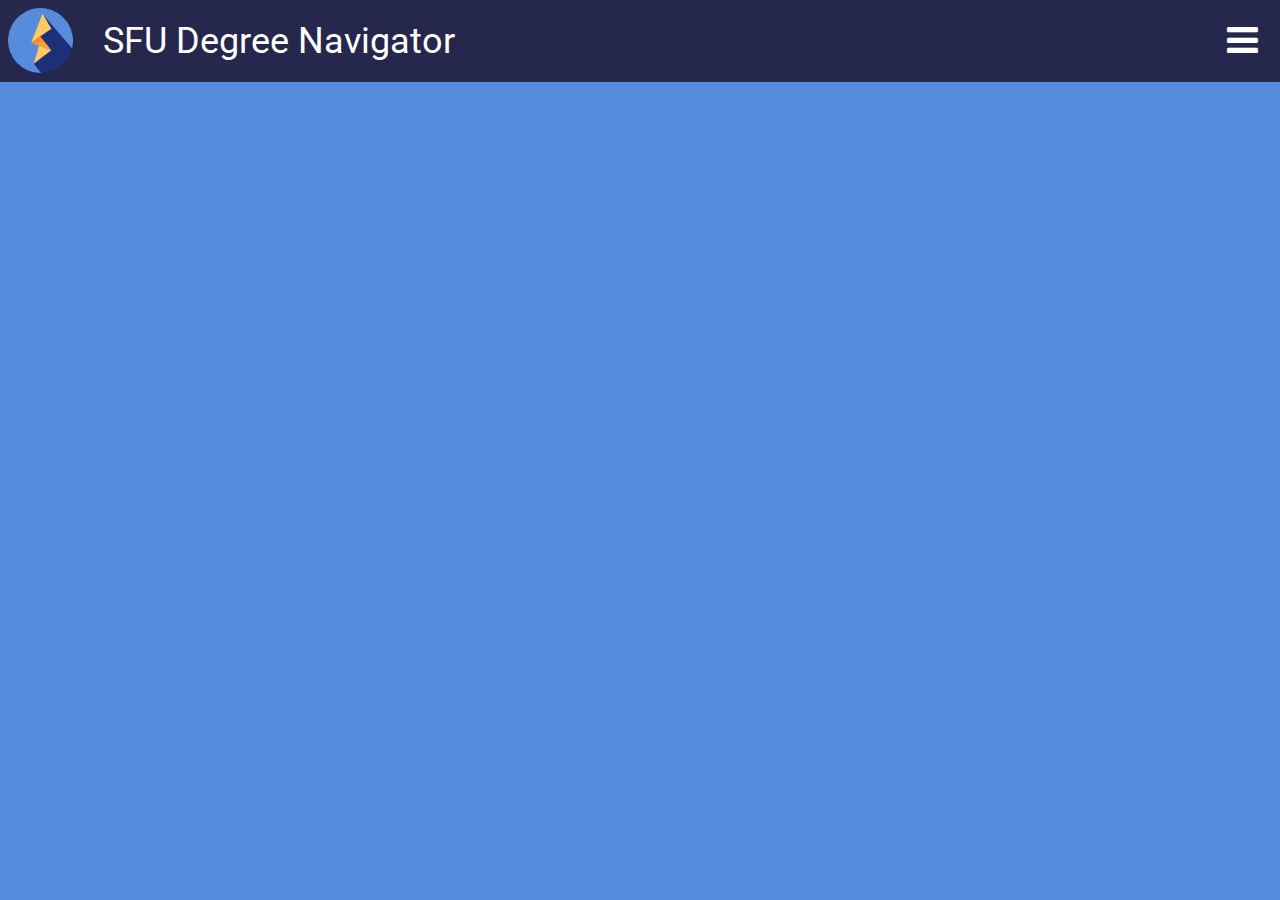
<file: index.html>
<!DOCTYPE html>

<head>
  <meta charset="UTF-8">
  <link href="https://fonts.googleapis.com/css?family=Roboto&display=swap" rel="stylesheet">
  <link rel="stylesheet" href="styles.css" />
  <!-- Load an icon library to show a hamburger menu (bars) on small screens -->
  <link rel="stylesheet" href="https://cdnjs.cloudflare.com/ajax/libs/font-awesome/4.7.0/css/font-awesome.min.css">
  <!-- load the d3.js library -->
  <script src="https://d3js.org/d3.v4.min.js"></script>
  <script src="./data/all_courses_data.js"></script>
  <script async src="./script.js"></script>
  <!-- load ui scripts -->
  <script async src="./ui_script.js"></script>
  <title>Degree Navigator</title>
  <!-- Global site tag (gtag.js) - Google Analytics -->
  <script async src="https://www.googletagmanager.com/gtag/js?id=G-EWCB2MGR5Z"></script>
  <script>
    window.dataLayer = window.dataLayer || [];
    function gtag(){dataLayer.push(arguments);}
    gtag('js', new Date());
    gtag('config', 'G-EWCB2MGR5Z');
  </script>
</head>


<body>
  <!-- The overlay -->
  <div id="myNav" class="overlay">

    <!-- Button to close the overlay navigation -->
    <a href="javascript:void(0)" class="closebtn" onclick="closeNav()">&times;</a>
  
    <!-- Overlay content -->
    <div class="overlay-content">
        <a href="about.html">about</a>
        <a href="https://www.facebook.com/sfusurge/">facebook</a>
        <a href="https://www.instagram.com/sfusurge/">instagram</a>
        <a href="https://github.com/sfusurge/DegreeNavigator">github</a>

    </div>
  </div>
  
  <!-- Top Navigation Menu -->
  <div class="topnav">
    <img src="./assets/logo.svg" class="surgeIcon">
    <a href="#home" id="logo">SFU Degree Navigator</a>
    <!-- "Hamburger menu" / "Bar icon" to toggle the navigation links -->
    <a href="javascript:void(0);" id="button" class="icon" onclick="openNav()">
      <i class="fa fa-bars"></i>
    </a>
  </div>
  
</body>

<!-- The Modal -->
<div id="myModal" class="modal">

  <!-- Modal content -->
  <div class="modal-content">
    <span class="close">&times;</span>
    <h3 id="modalTitle"></h3>
    <p id="modalBody"></p>
  </div>

</div>
</file>
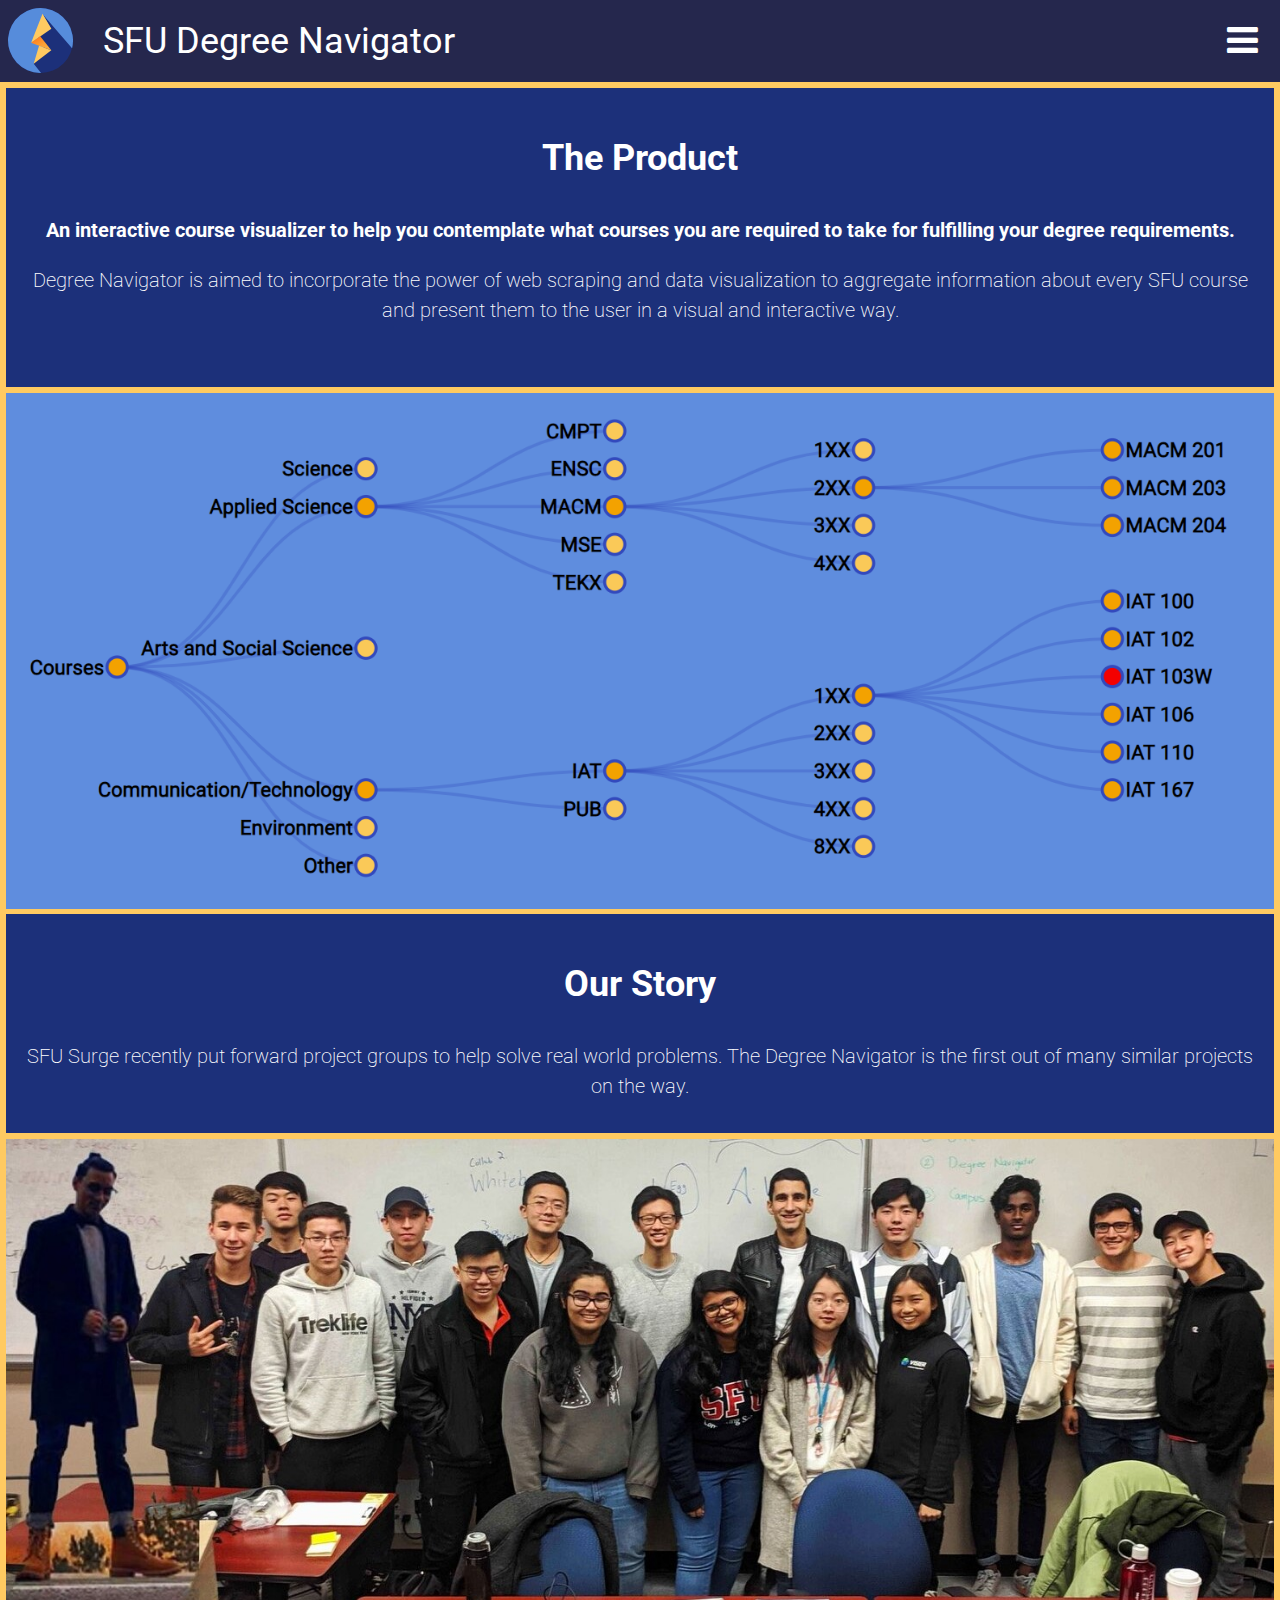
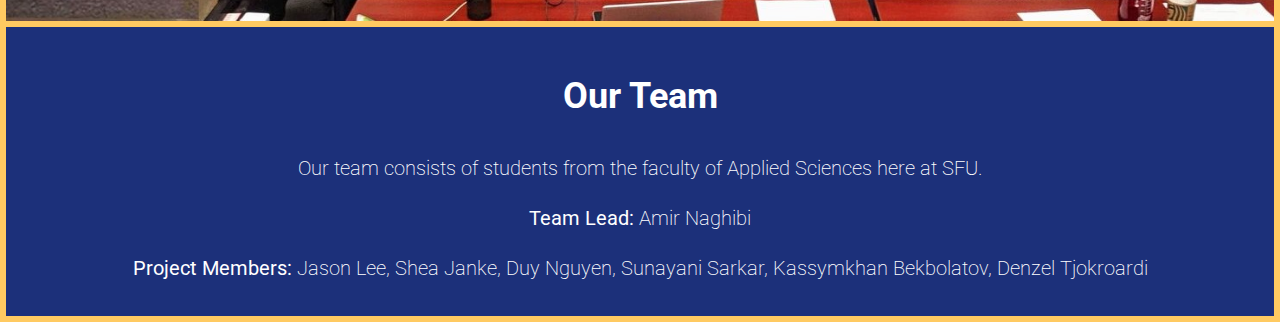
<file: about.html>
<!DOCTYPE html>

<head>
  <meta charset="UTF-8">
  <link href="https://fonts.googleapis.com/css?family=Roboto&display=swap" rel="stylesheet">
  <link rel="stylesheet" href="styles.css" />
  <!-- Load an icon library to show a hamburger menu (bars) on small screens -->
  <link rel="stylesheet" href="https://cdnjs.cloudflare.com/ajax/libs/font-awesome/4.7.0/css/font-awesome.min.css">
  <title>about</title>
  <!-- load ui scripts -->
  <script async src="./ui_script.js"></script>
  <!-- Global site tag (gtag.js) - Google Analytics -->
  <script async src="https://www.googletagmanager.com/gtag/js?id=G-EWCB2MGR5Z"></script>
  <script>
    window.dataLayer = window.dataLayer || [];
    function gtag(){dataLayer.push(arguments);}
    gtag('js', new Date());

    gtag('config', 'G-EWCB2MGR5Z');
  </script>
</head>


<body>
  <!-- The overlay -->
  <div id="myNav" class="overlay">

    <!-- Button to close the overlay navigation -->
    <a href="javascript:void(0)" class="closebtn" onclick="closeNav()">&times;</a>
  
    <!-- Overlay content -->
    <div class="overlay-content">
        <a href="#">about</a>
        <a href="https://www.facebook.com/sfusurge/" target="_blank">facebook</a>
        <a href="https://www.instagram.com/sfusurge/" target="_blank">instagram</a>
        <a href="https://github.com/sfusurge/DegreeNavigator" target="_blank">github</a>

    </div>
  </div>
  
  <!-- Top Navigation Menu -->
  <div class="topnav">
    <img src="./assets/logo.svg" class="surgeIcon">
    <a href="index.html" id="logo">SFU Degree Navigator</a>
    <!-- "Hamburger menu" / "Bar icon" to toggle the navigation links -->
    <a href="javascript:void(0);" id="button" class="icon" onclick="openNav()">
      <i class="fa fa-bars"></i>
    </a>
  </div>
  <!-- about text -->
  <div class="sqs-block-content">
    <div class="textBox">
      <h2>The Product</h2>
      <h3 style="white-space:pre-wrap;">An interactive course visualizer to help you contemplate what courses you are required to take for fulfilling your degree requirements.</h3>
      <p class="" style="white-space:pre-wrap;">Degree Navigator is aimed to incorporate the power of web scraping and data visualization to aggregate information about every SFU course and present them to the user in a visual and interactive way.
      </p>
    </div>
    <div class="imgwrapper"><img class="demopic" src="./images/demo_expanded_updated.png" alt="product demo" style="width: 100%; height: 100%;"></div>
    <div class="textBox">
      <h2>Our Story</h2>
      <p class="" style="white-space:pre-wrap;">SFU Surge recently put forward project groups to help solve real world problems. The Degree Navigator is the first out of many similar projects on the way.</p>
    </div>
    <div class="imageBox">
      <div class="imgwrapper"><img class="demopic" src="./images/Surge3.jpg" alt="product demo" style="width: 100%; height: 100%;"></div>
    </div>
    <div class="textBox">
      <h2>Our Team</h2>
      <p class="" style="white-space:pre-wrap;">Our team consists of students from the faculty of Applied Sciences here at SFU.</p>
      <p><b>Team Lead: </b>Amir Naghibi</p>
      <p><b>Project Members: </b>Jason Lee, Shea Janke, Duy Nguyen, Sunayani Sarkar, Kassymkhan Bekbolatov, Denzel Tjokroardi</p>
    </div>
  </div>
</body>
</file>
<file: styles.css>
body{
  background-color: #568cdb;
  font-family: 'Roboto', sans-serif;
  margin: 0;
  padding: 0;   
}

.node circle {
  fill: #464866;
  stroke: #2948ba;
  stroke-width: 3px;
}

.node text {
font-size: 20px;
font-family: 'Roboto', sans-serif;
font-weight: 1000;

}

.link {
fill:none;
stroke:rgba(41, 72, 186,0.3);
stroke-width: 3px;
}

/* The Modal (background) */
.modal {
display: none; /* Hidden by default */
position: fixed; /* Stay in place */
z-index: 1; /* Sit on top */
left: 0;
top: 0;
width: 100%; /* Full width */
height: 100%; /* Full height */
overflow: auto; /* Enable scroll if needed */
background-color: rgb(0,0,0); /* Fallback color */
background-color: rgba(0,0,0,0.4); /* Black w/ opacity */
font-family: 'Roboto', sans-serif;
}

/* Modal Content/Box */
.modal-content {
color: white;
background-color: #25274d;
margin: 15% auto; /* 15% from the top and centered */
padding: 20px;
border: 2px solid white;
width: 80%; /* Could be more or less, depending on screen size */
}

/* The Close Button */
.close {
color: #aaa;
float: right;
font-size: 28px;
font-weight: bold;
}

.close:hover,
.close:focus {
color: black;
text-decoration: none;
cursor: pointer;
}

/* The Overlay (background) */
.overlay {
/* Height & width depends on how you want to reveal the overlay (see JS below) */   
height: 0%;
width: 100%;
position: fixed; /* Stay in place */
z-index: 1; /* Sit on top */
left: 0;
top: 0;
background-color: #25274d; /* Black fallback color */
background-color: rgba(37,39,77); /* Black w/opacity */
overflow: hidden; /* Disable horizontal scroll */
transition: 0.5s; /* 0.5 second transition effect to slide in or slide down the overlay (height or width, depending on reveal) */
}

/* Position the content inside the overlay */
.overlay-content {
position: relative;
top: 25%; /* 25% from the top */
width: 100%; /* 100% width */
text-align: center; /* Centered text/links */
margin-top: 30px; /* 30px top margin to avoid conflict with the close button on smaller screens */
}

/* The navigation links inside the overlay */
.overlay a {
padding: 8px;
text-decoration: none;
font-size: 36px;
color: white;
display: block; /* Display block instead of inline */
transition: 0.3s; /* Transition effects on hover (color) */
}

/* When you mouse over the navigation links, change their color */
.overlay a:hover, .overlay a:focus {
color: #f1f1f1;
}

/* Position the close button (top right corner) */
.overlay .closebtn {
position: absolute;
top: 20px;
right: 45px;
font-size: 60px;
}

/* When the height of the screen is less than 450 pixels, change the font-size of the links and position the close button again, so they don't overlap */
@media screen and (max-height: 450px) {
.overlay a {font-size: 20px}
.overlay .closebtn {
  font-size: 40px;
  top: 15px;
  right: 35px;
}
}

/* Style the navigation menu */
.topnav {
overflow: hidden;
background-color: #25274d;
position: relative;
}

/* Style navigation menu links */
.topnav a {
color: white;
padding: 20px 22px;
text-decoration: none;
font-size: 36px;
display: block;
}
#logo {
color: white;
float: left;
text-align: center;
}
/* Style the hamburger menu */
.topnav a.icon {
background-color: #25274d;
color: white;
float: right;

}

/* Add a grey background color on mouse-over */
#button:hover {
background: white;
color: #25274d;
}

/* styling the text wrapper */
.sqs-block-content {
  display: block;
  color: black;
  overflow-wrap: break-word;
  letter-spacing: 0em;
  text-transform: none;
  font-size: 20px;
  font-weight: 200;
  line-height: 1.5;
  padding: 0;
}
h3 {
  font-size: 20px;
}
h2 {
  font-size: 36px;
  text-align: center;
}
.demopic {
  display: block;
  object-fit: fill;
  width: 100%;
  height: auto;
}
.imgwrapper{
  text-align: center;
  border: #ffca61 solid 0.5vw;
  padding: 0;
  margin: -0.5vw 0;
/* Style the active link (or home/logo) */
}
.active {
background-color: #212121;
color: #DADADA;
}

.textBox{
  background-color: #1c307a;
  color: white;
  border: #ffca61 0.5vw solid;
  text-align: center;
  padding:1vw;
}

.imageBox{
  object-fit: fill;
  padding: 0;
}

.surgeIcon{
  align-content: center;
  width: 65px;
  height: 65px;
  float: left;
  padding: 8px;
}
</file>
